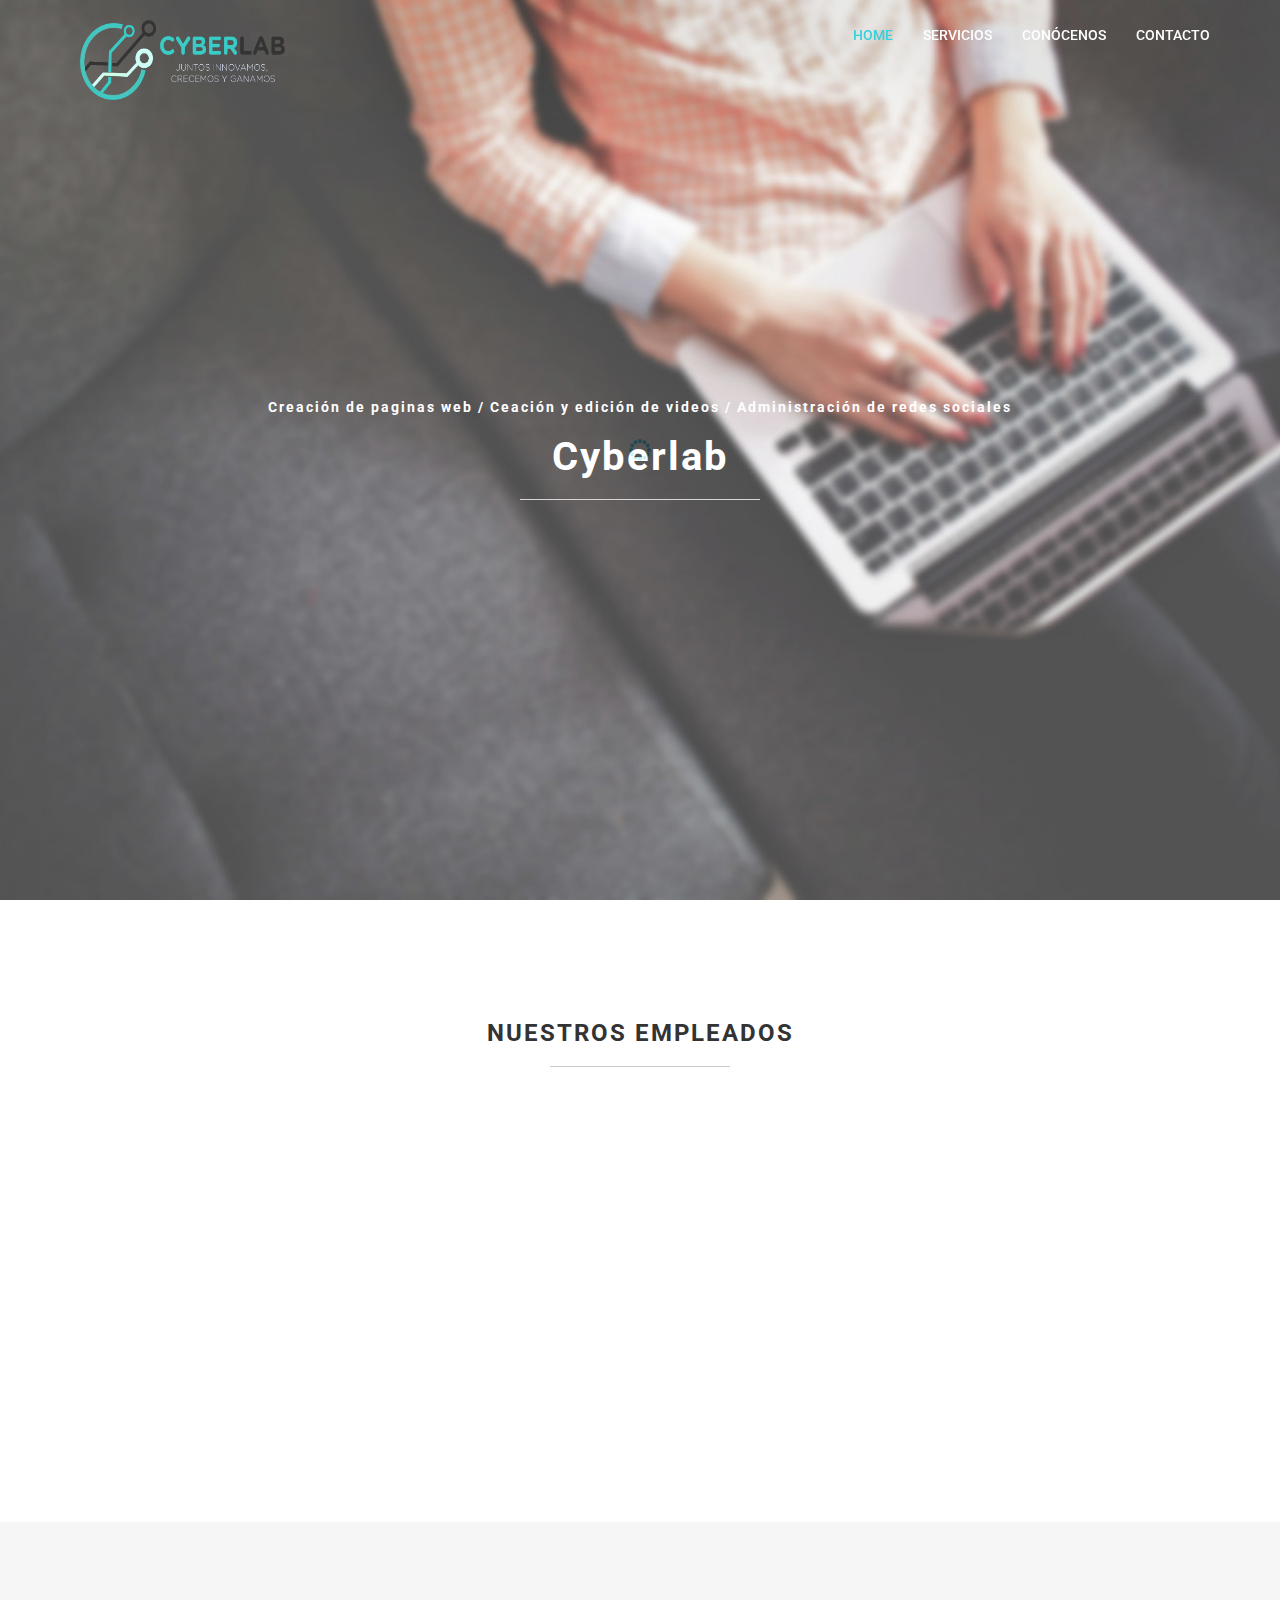
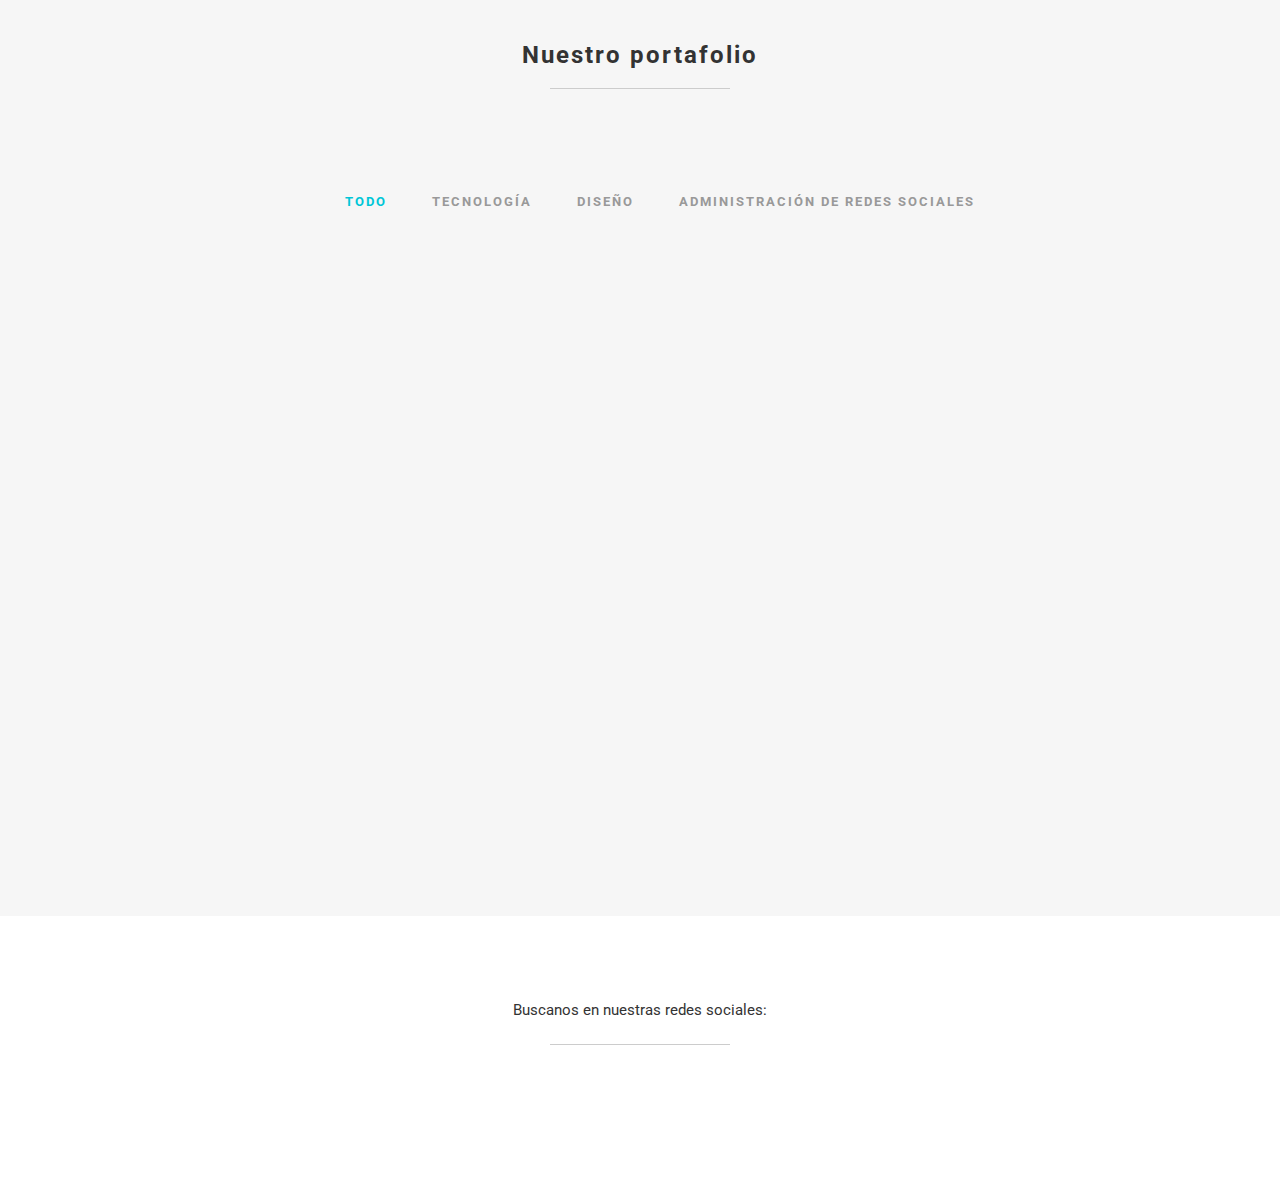
<file: index.html>
<!DOCTYPE html>
<html lang="es">
<head>
	<meta charset="utf-8">
	<title>Digital Team HTML5 Layout - Tooplate</title>
	<meta http-equiv="X-UA-Compatible" content="IE=Edge">
	<meta name="viewport" content="width=device-width, initial-scale=1">
	<meta name="keywords" content="">
	<meta name="description" content="">
<!--

Template 2075 Digital Team

http://www.tooplate.com/view/2075-digital-team

-->
	<link rel="stylesheet" href="css/bootstrap.min.css">
	<link rel="stylesheet" href="css/font-awesome.min.css">
	<link rel="stylesheet" href="css/animate.min.css">
	<link rel="stylesheet" href="css/et-line-font.css">
	<link rel="stylesheet" href="css/nivo-lightbox.css">
	<link rel="stylesheet" href="css/nivo_themes/default/default.css">
	<link rel="stylesheet" href="css/style.css">
	<link href='https://fonts.googleapis.com/css?family=Roboto:400,300,500' rel='stylesheet' type='text/css'>
</head>
<body data-spy="scroll" data-target=".navbar-collapse" data-offset="50">

<!-- preloader section -->
<div class="preloader">
	<div class="sk-spinner sk-spinner-circle">
       <div class="sk-circle1 sk-circle"></div>
       <div class="sk-circle2 sk-circle"></div>
       <div class="sk-circle3 sk-circle"></div>
       <div class="sk-circle4 sk-circle"></div>
       <div class="sk-circle5 sk-circle"></div>
       <div class="sk-circle6 sk-circle"></div>
       <div class="sk-circle7 sk-circle"></div>
       <div class="sk-circle8 sk-circle"></div>
       <div class="sk-circle9 sk-circle"></div>
       <div class="sk-circle10 sk-circle"></div>
       <div class="sk-circle11 sk-circle"></div>
       <div class="sk-circle12 sk-circle"></div>
    </div>
</div>

<!-- navigation section -->
<section class="navbar navbar-fixed-top custom-navbar" role="navigation">
	<div class="container">
		<div class="navbar-header">
			<button class="navbar-toggle" data-toggle="collapse" data-target=".navbar-collapse">
				<span class="icon icon-bar"></span>
				<span class="icon icon-bar"></span>
				<span class="icon icon-bar"></span>
			</button>
			<img src="./images/CYBERLAB (4).png" alt="logo" class="custom-navbar img">
		</div>
		<div class="collapse navbar-collapse">
			<ul class="nav navbar-nav navbar-right">
				<li><a href="#home" class="smoothScroll">HOME</a></li>
				<li><a href="./servicios.html" class="smoothScroll">SERVICIOS</a></li>
				<li><a href="./conocenos.html" class="smoothScroll">CONÓCENOS</a></li>
				<li><a href="./contacto.html" class="smoothScroll">CONTACTO</a></li>
			</ul>
		</div>
	</div>
</section>

<!-- home section -->
<section id="home">
	<div class="container">
		<div class="row">
			<div class="col-md-12 col-sm-12">
				<h3>Creación de paginas web / Ceación y edición de videos / Administración de redes sociales</h3>
				<h1>Cyberlab</h1>
				<hr>
			</div>
		</div>
	</div>		
</section>

<!-- team section -->
<section id="team">
	<div class="container">
		<div class="row">
			<div class="col-md-12 col-sm-12">
				<div class="section-title">
					<h1 class="heading bold">NUESTROS EMPLEADOS</h1>
					<hr>
				</div>
			</div>
			<div class="col-md-3 col-sm-6 wow fadeIn" data-wow-delay="0.9s">
				<div class="team-wrapper">
					<img src="images/22IBOY.png" class="img-responsive" alt="team img">
						<div class="team-des">
							<h4>Rossmery Iboy</h4>
							<h3>Directora de Desarrollo web</h3>
							<hr>
						</div>
				</div>
			</div>
			<div class="col-md-3 col-sm-6 wow fadeIn" data-wow-delay="1.3s">
				<div class="team-wrapper">
					<img src="images/44SOSA.png" class="img-responsive" alt="team img">
						<div class="team-des">
							<h4>Angie Sosa</h4>
							<h3>Especialista en marketing</h3>
							<hr>
						</div>
				</div>
			</div>
			<div class="col-md-3 col-sm-6 wow fadeIn" data-wow-delay="1.6s">
				<div class="team-wrapper">
					<img src="images/47VELASQUEZ.png" class="img-responsive" alt="team img">
						<div class="team-des">
							<h4>Jefri Velasquez</h4>
							<h3>CEO</h3>
							<hr>
						</div>
				</div>
			</div>
			<div class="col-md-3 col-sm-6 wow fadeIn" data-wow-delay="1.6s">
				<div class="team-wrapper">
					<img src="images/46VASQUEZ.png" class="img-responsive" alt="team img">
						<div class="team-des">
							<h4>Joshua Vásquez</h4>
							<h3>Presidente</h3>
							<hr>
						</div>
				</div>
			</div>
		</div>
	</div>
</section>

<!-- portfolio section -->
<div id="portfolio">
	<div class="container">
		<div class="row">
			<div class="col-md-12 col-sm-12">
				<div class="section-title">
					<h1 class="heading bold">Nuestro portafolio</h1>
					<hr>
				</div>
				<!-- ISO section -->
				<div class="iso-section">
					<ul class="filter-wrapper clearfix">
                   		 <li><a href="#" data-filter="*" class="selected opc-main-bg">Todo</a></li>
                   		 <li><a href="#" class="opc-main-bg" data-filter=".html">Tecnología</a></li>
                   		 <li><a href="#" class="opc-main-bg" data-filter=".photoshop">Diseño</a></li>
                    	 <li><a href="#" class="opc-main-bg" data-filter=".wordpress">Administración de Redes Sociales</a></li>
               		</ul>
               		<div class="iso-box-section wow fadeIn" data-wow-delay="0.9s">
               			<div class="iso-box-wrapper col4-iso-box">

               				 <div class="iso-box html wordpress mobile col-lg-4 col-md-4 col-sm-6">
               				 	<a href="images/portfolio-img1.jpg" data-lightbox-gallery="portfolio-gallery"><img src="images/portfolio-img1.jpg" alt="portfolio img"></a>
               				 </div>

               				 <div class="iso-box wordpress col-lg-4 col-md-4 col-sm-6">
               				 	<a href="images/portfolio-img2.jpg" data-lightbox-gallery="portfolio-gallery"><img src="images/portfolio-img2.jpg" alt="portfolio img"></a>
               				 </div>

               				 <div class="iso-box html mobile col-lg-4 col-md-4 col-sm-6">
               				 	<a href="images/portfolio-img3.jpg" data-lightbox-gallery="portfolio-gallery"><img src="images/portfolio-img3.jpg" alt="portfolio img"></a>
               				 </div>

               				 <div class="iso-box wordpress col-lg-4 col-md-4 col-sm-6">
               				 	<a href="images/portfolio-img4.jpg" data-lightbox-gallery="portfolio-gallery"><img src="images/portfolio-img4.jpg" alt="portfolio img"></a>
               				 </div>

               				 <div class="iso-box html photoshop col-lg-4 col-md-4 col-sm-6">
               				 	<a href="images/portfolio-img5.jpg" data-lightbox-gallery="portfolio-gallery"><img src="images/portfolio-img5.jpg" alt="portfolio img"></a>
               				 </div>

               				 <div class="iso-box photoshop col-lg-4 col-md-4 col-sm-6">
               				 	<a href="images/portfolio-img6.jpg" data-lightbox-gallery="portfolio-gallery"><img src="images/portfolio-img6.jpg" alt="portfolio img"></a>
               				 </div>

               			</div>
               		</div>

				</div>
			</div>
		</div>
	</div>
</div>		

<!-- footer section -->
<footer>
	<div class="container">
		<div class="row">
			<div class="col-md-12 col-sm-12">
				<p>Buscanos en nuestras redes sociales:</p>
				<hr>
				<ul class="social-icon">
					<li><a href="https://www.facebook.com/CyberLab-109055048191208/?ref=pages_you_manage" class="fa fa-facebook wow fadeIn" data-wow-delay="0.3s"></a></li>
					<li><a href="https://www.instagram.com/cyberlab_502/" class="fa fa-instagram wow fadeIn" data-wow-delay="0.9s"></a></li>
					<li><a href="https://www.youtube.com/channel/UCErxpYlQT_JPp9PlmnOaelw" class="fa fa-youtube wow fadeIn" data-wow-delay="0.9s"></a></li>
				</ul>
			</div>
		</div>
	</div>
</footer>


<script src="js/jquery.js"></script>
<script src="js/bootstrap.min.js"></script>
<script src="js/smoothscroll.js"></script>
<script src="js/isotope.js"></script>
<script src="js/imagesloaded.min.js"></script>
<script src="js/nivo-lightbox.min.js"></script>
<script src="js/jquery.backstretch.min.js"></script>
<script src="js/wow.min.js"></script>
<script src="js/custom.js"></script>

</body>
</html>
</file>
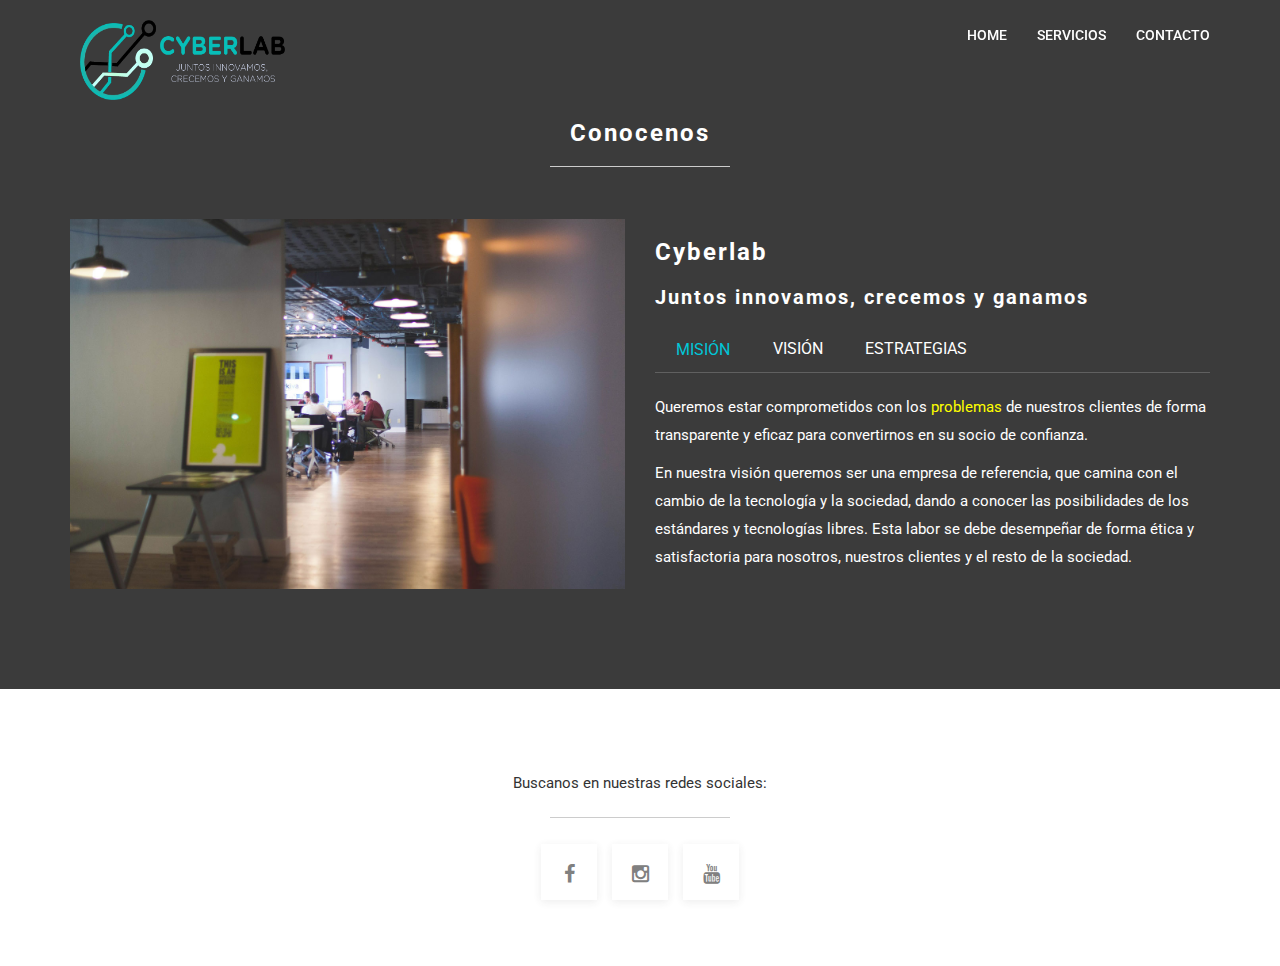
<file: conocenos.html>
<!DOCTYPE html>
<html lang="es">
<head>
    <meta charset="UTF-8">
    <meta http-equiv="X-UA-Compatible" content="IE=edge">
    <meta name="viewport" content="width=device-width, initial-scale=1.0">
    <title>Conocenos</title>
    <link rel="stylesheet" href="css/bootstrap.min.css">
	<link rel="stylesheet" href="css/font-awesome.min.css">
	<link rel="stylesheet" href="css/animate.min.css">
	<link rel="stylesheet" href="css/et-line-font.css">
	<link rel="stylesheet" href="css/nivo-lightbox.css">
	<link rel="stylesheet" href="css/nivo_themes/default/default.css">
	<link rel="stylesheet" href="css/style.css">
	<link href='https://fonts.googleapis.com/css?family=Roboto:400,300,500' rel='stylesheet' type='text/css'>
</head>
<body>
    <section class="navbar navbar-fixed-top custom-navbar" role="navigation">
        <div class="container">
            <div class="navbar-header">
                <button class="navbar-toggle" data-toggle="collapse" data-target=".navbar-collapse">
                    <span class="icon icon-bar"></span>
                    <span class="icon icon-bar"></span>
                    <span class="icon icon-bar"></span>
                </button>
                <img src="./images/CYBERLAB (4).png" alt="logo" class="custom-navbar img">
            </div>
            <div class="collapse navbar-collapse">
                <ul class="nav navbar-nav navbar-right">
                    <li><a href="./index.html" class="smoothScroll">HOME</a></li>
                    <li><a href="./servicios.html" class="smoothScroll">SERVICIOS</a></li>
                    <li><a href="./contacto.html" class="smoothScroll">CONTACTO</a></li>
                </ul>
            </div>
        </div>
    </section>

    <section id="about">
        <div class="container">
            <div class="row">
                <div class="col-md-12 col-sm-12 text-center">
                    <div class="section-title">
                        <h1 class="heading bold">Conocenos</h1>
                        <hr>
                    </div>
                </div>
                <div class="col-md-6 col-sm-12">
                    <img src="images/about-img.jpg" class="img-responsive" alt="about img">
                </div>
                <div class="col-md-6 col-sm-12">
                    <h3 class="bold">Cyberlab</h3>
                    <h1 class="heading bold">Juntos innovamos, crecemos y ganamos</h1>
                    <!-- Nav tabs -->
                    <ul class="nav nav-tabs" role="tablist">
                        <li class="active"><a href="#design" aria-controls="design" role="tab" data-toggle="tab">MISIÓN</a></li>
                        <li><a href="#mobile" aria-controls="mobile" role="tab" data-toggle="tab">VISIÓN</a></li>
                        <li><a href="#social" aria-controls="social" role="tab" data-toggle="tab">ESTRATEGIAS</a></li>
                    </ul>
                    <!-- tab panes -->
                    <div class="tab-content">
                        <div role="tabpanel" class="tab-pane active" id="design">
                            <p>Queremos estar comprometidos con los <a href="#">problemas</a> de nuestros clientes de forma transparente y eficaz para convertirnos en su socio de confianza.</p>
                            <p> En nuestra visión queremos ser una empresa de referencia, que camina con el cambio de la tecnología y la sociedad, dando a conocer las posibilidades de los estándares y tecnologías libres. Esta labor se debe desempeñar de forma ética y satisfactoria para nosotros, nuestros clientes y el resto de la sociedad.</p>
                        </div>
                        <div role="tabpanel" class="tab-pane" id="mobile">
                            <p> Proporcionar las tecnologías más innovadoras a medida de las necesidades empresariales, con el objetivo de incrementar su competitividad y productividad.</p>
                            <p><a href="#"> Para ello implementamos soluciones prácticas</a>  adaptadas a sus necesidades y desarrollamos nuevas soluciones creativas. Nuestra base parte del aprovechamiento de las nuevas redes.</p>
                        </div>
                        <div role="tabpanel" class="tab-pane" id="social">
                            <p>Desarrollo e Innovación de productos y servicios.
                                Desarollo de canales de venta online.
                                 <a href="#">Ganar ventaja competitiva.</a> Generar una reducción de costes en los procesos.
                                 Sistema de pago de forma automatizada.
                                 Unificación de sistemas y procesos mediante la digitalización.</p>
                        </div>
    
                    </div>
                </div>
            </div>
        </div>
    </section>

    <footer>
        <div class="container">
            <div class="row">
                <div class="col-md-12 col-sm-12">
                    <p>Buscanos en nuestras redes sociales:</p>
                    <hr>
                    <ul class="social-icon">
                        <li><a href="https://www.facebook.com/CyberLab-109055048191208/?ref=pages_you_manage" class="fa fa-facebook wow fadeIn" data-wow-delay="0.3s"></a></li>
                        <li><a href="https://www.instagram.com/cyberlab_502/" class="fa fa-instagram wow fadeIn" data-wow-delay="0.9s"></a></li>
                        <li><a href="https://www.youtube.com/channel/UCErxpYlQT_JPp9PlmnOaelw" class="fa fa-youtube wow fadeIn" data-wow-delay="0.9s"></a></li>
                    </ul>
                </div>
            </div>
        </div>
    </footer>

    <script src="js/jquery.js"></script>
<script src="js/bootstrap.min.js"></script>
<script src="js/smoothscroll.js"></script>
<script src="js/isotope.js"></script>
<script src="js/imagesloaded.min.js"></script>
<script src="js/nivo-lightbox.min.js"></script>
<script src="js/jquery.backstretch.min.js"></script>
<script src="js/wow.min.js"></script>
<script src="js/custom.js"></script>
</body>
</html>
</file>
<file: css/et-line-font.css>
@font-face {
	font-family: 'et-line';
	src:url('../fonts/et-line.eot');
	src:url('../fonts/et-line.eot?#iefix') format('embedded-opentype'),
		url('../fonts/et-line.woff') format('woff'),
		url('../fonts/et-line.ttf') format('truetype'),
		url('../fonts/et-line.svg#et-line') format('svg');
	font-weight: normal;
	font-style: normal;
}

/* Use the following CSS code if you want to use data attributes for inserting your icons */
[data-icon]:before {
	font-family: 'et-line';
	content: attr(data-icon);
	speak: none;
	font-size: 40px;
	font-weight: normal;
	font-variant: normal;
	text-transform: none;
	line-height: 1;
	-webkit-font-smoothing: antialiased;
	-moz-osx-font-smoothing: grayscale;
	display:inline-block;
}

/* Use the following CSS code if you want to have a class per icon */
/*
Instead of a list of all class selectors,
you can use the generic selector below, but it's slower:
[class*="icon-"] {
*/
.icon-mobile, .icon-laptop, .icon-desktop, .icon-tablet, .icon-phone, .icon-document, .icon-documents, .icon-search, .icon-clipboard, .icon-newspaper, .icon-notebook, .icon-book-open, .icon-browser, .icon-calendar, .icon-presentation, .icon-picture, .icon-pictures, .icon-video, .icon-camera, .icon-printer, .icon-toolbox, .icon-briefcase, .icon-wallet, .icon-gift, .icon-bargraph, .icon-grid, .icon-expand, .icon-focus, .icon-edit, .icon-adjustments, .icon-ribbon, .icon-hourglass, .icon-lock, .icon-megaphone, .icon-shield, .icon-trophy, .icon-flag, .icon-map, .icon-puzzle, .icon-basket, .icon-envelope, .icon-streetsign, .icon-telescope, .icon-gears, .icon-key, .icon-paperclip, .icon-attachment, .icon-pricetags, .icon-lightbulb, .icon-layers, .icon-pencil, .icon-tools, .icon-tools-2, .icon-scissors, .icon-paintbrush, .icon-magnifying-glass, .icon-circle-compass, .icon-linegraph, .icon-mic, .icon-strategy, .icon-beaker, .icon-caution, .icon-recycle, .icon-anchor, .icon-profile-male, .icon-profile-female, .icon-bike, .icon-wine, .icon-hotairballoon, .icon-globe, .icon-genius, .icon-map-pin, .icon-dial, .icon-chat, .icon-heart, .icon-cloud, .icon-upload, .icon-download, .icon-target, .icon-hazardous, .icon-piechart, .icon-speedometer, .icon-global, .icon-compass, .icon-lifesaver, .icon-clock, .icon-aperture, .icon-quote, .icon-scope, .icon-alarmclock, .icon-refresh, .icon-happy, .icon-sad, .icon-facebook, .icon-twitter, .icon-googleplus, .icon-rss, .icon-tumblr, .icon-linkedin, .icon-dribbble {
	font-family: 'et-line';
	speak: none;
	font-style: normal;
	font-weight: normal;
	font-variant: normal;
	text-transform: none;
	line-height: 1;
	-webkit-font-smoothing: antialiased;
	-moz-osx-font-smoothing: grayscale;
	display:inline-block;
}
.icon-mobile:before {
	content: "\e000";
}
.icon-laptop:before {
	content: "\e001";
}
.icon-desktop:before {
	content: "\e002";
}
.icon-tablet:before {
	content: "\e003";
}
.icon-phone:before {
	content: "\e004";
}
.icon-document:before {
	content: "\e005";
}
.icon-documents:before {
	content: "\e006";
}
.icon-search:before {
	content: "\e007";
}
.icon-clipboard:before {
	content: "\e008";
}
.icon-newspaper:before {
	content: "\e009";
}
.icon-notebook:before {
	content: "\e00a";
}
.icon-book-open:before {
	content: "\e00b";
}
.icon-browser:before {
	content: "\e00c";
}
.icon-calendar:before {
	content: "\e00d";
}
.icon-presentation:before {
	content: "\e00e";
}
.icon-picture:before {
	content: "\e00f";
}
.icon-pictures:before {
	content: "\e010";
}
.icon-video:before {
	content: "\e011";
}
.icon-camera:before {
	content: "\e012";
}
.icon-printer:before {
	content: "\e013";
}
.icon-toolbox:before {
	content: "\e014";
}
.icon-briefcase:before {
	content: "\e015";
}
.icon-wallet:before {
	content: "\e016";
}
.icon-gift:before {
	content: "\e017";
}
.icon-bargraph:before {
	content: "\e018";
}
.icon-grid:before {
	content: "\e019";
}
.icon-expand:before {
	content: "\e01a";
}
.icon-focus:before {
	content: "\e01b";
}
.icon-edit:before {
	content: "\e01c";
}
.icon-adjustments:before {
	content: "\e01d";
}
.icon-ribbon:before {
	content: "\e01e";
}
.icon-hourglass:before {
	content: "\e01f";
}
.icon-lock:before {
	content: "\e020";
}
.icon-megaphone:before {
	content: "\e021";
}
.icon-shield:before {
	content: "\e022";
}
.icon-trophy:before {
	content: "\e023";
}
.icon-flag:before {
	content: "\e024";
}
.icon-map:before {
	content: "\e025";
}
.icon-puzzle:before {
	content: "\e026";
}
.icon-basket:before {
	content: "\e027";
}
.icon-envelope:before {
	content: "\e028";
}
.icon-streetsign:before {
	content: "\e029";
}
.icon-telescope:before {
	content: "\e02a";
}
.icon-gears:before {
	content: "\e02b";
}
.icon-key:before {
	content: "\e02c";
}
.icon-paperclip:before {
	content: "\e02d";
}
.icon-attachment:before {
	content: "\e02e";
}
.icon-pricetags:before {
	content: "\e02f";
}
.icon-lightbulb:before {
	content: "\e030";
}
.icon-layers:before {
	content: "\e031";
}
.icon-pencil:before {
	content: "\e032";
}
.icon-tools:before {
	content: "\e033";
}
.icon-tools-2:before {
	content: "\e034";
}
.icon-scissors:before {
	content: "\e035";
}
.icon-paintbrush:before {
	content: "\e036";
}
.icon-magnifying-glass:before {
	content: "\e037";
}
.icon-circle-compass:before {
	content: "\e038";
}
.icon-linegraph:before {
	content: "\e039";
}
.icon-mic:before {
	content: "\e03a";
}
.icon-strategy:before {
	content: "\e03b";
}
.icon-beaker:before {
	content: "\e03c";
}
.icon-caution:before {
	content: "\e03d";
}
.icon-recycle:before {
	content: "\e03e";
}
.icon-anchor:before {
	content: "\e03f";
}
.icon-profile-male:before {
	content: "\e040";
}
.icon-profile-female:before {
	content: "\e041";
}
.icon-bike:before {
	content: "\e042";
}
.icon-wine:before {
	content: "\e043";
}
.icon-hotairballoon:before {
	content: "\e044";
}
.icon-globe:before {
	content: "\e045";
}
.icon-genius:before {
	content: "\e046";
}
.icon-map-pin:before {
	content: "\e047";
}
.icon-dial:before {
	content: "\e048";
}
.icon-chat:before {
	content: "\e049";
}
.icon-heart:before {
	content: "\e04a";
}
.icon-cloud:before {
	content: "\e04b";
}
.icon-upload:before {
	content: "\e04c";
}
.icon-download:before {
	content: "\e04d";
}
.icon-target:before {
	content: "\e04e";
}
.icon-hazardous:before {
	content: "\e04f";
}
.icon-piechart:before {
	content: "\e050";
}
.icon-speedometer:before {
	content: "\e051";
}
.icon-global:before {
	content: "\e052";
}
.icon-compass:before {
	content: "\e053";
}
.icon-lifesaver:before {
	content: "\e054";
}
.icon-clock:before {
	content: "\e055";
}
.icon-aperture:before {
	content: "\e056";
}
.icon-quote:before {
	content: "\e057";
}
.icon-scope:before {
	content: "\e058";
}
.icon-alarmclock:before {
	content: "\e059";
}
.icon-refresh:before {
	content: "\e05a";
}
.icon-happy:before {
	content: "\e05b";
}
.icon-sad:before {
	content: "\e05c";
}
.icon-facebook:before {
	content: "\e05d";
}
.icon-twitter:before {
	content: "\e05e";
}
.icon-googleplus:before {
	content: "\e05f";
}
.icon-rss:before {
	content: "\e060";
}
.icon-tumblr:before {
	content: "\e061";
}
.icon-linkedin:before {
	content: "\e062";
}
.icon-dribbble:before {
	content: "\e063";
}
</file>
<file: css/style.css>
/*

Template 2075 Digital Team

http://www.tooplate.com/view/2075-digital-team

*/

body {
    background: #ffffff;
    font-family: 'Roboto', sans-serif;
    font-weight: 400;
    position: relative;
  }


html, body {
     width: 100%;
     overflow-x: hidden;
  }

h1, h2, h3, h4 {
  font-weight: bold;
  letter-spacing: 2px;
}

.heading {
  font-size: 20px;
}
.subheading {
  font-size: 14px;
  font-weight: bold;
  padding-bottom: 60px;
}
.bold {
  font-weight: bold;
}

p {
  line-height: 28px;
  font-size: 15px;
}

a {
  outline: none !important;
}

hr {
  width: 180px;
  border-color: #CCC;
}

.section-title strong {
	color: #00C6D7;
  	font-size: 56px;
}

.section-title h1 {
	font-size: 24px;
}

.section-title {
  padding-bottom: 32px;
}

.medium-icon {
  font-size: 32px !important;
}

#work,#about, #team, 
#portfolio, #contact {
   padding-top: 100px;
  padding-bottom: 100px;
}


/* ==========================================================================
preloader section
========================================================================== */
.preloader {
    position: fixed;
    top: 0;
    left: 0;
    width: 100%;
    height: 100%;
    z-index: 99999;
    display: -webkit-flex;
    display: -ms-flexbox;
    display: flex;
    -webkit-flex-flow: row nowrap;
        -ms-flex-flow: row nowrap;
            flex-flow: row nowrap;
    -webkit-justify-content: center;
        -ms-flex-pack: center;
            justify-content: center;
    -webkit-align-items: center;
        -ms-flex-align: center;
            align-items: center;
    background: none repeat scroll 0 0 #fff;
}
.sk-spinner-circle.sk-spinner {
  width: 22px;
  height: 22px;
  position: relative; }
.sk-spinner-circle .sk-circle {
  width: 100%;
  height: 100%;
  position: absolute;
  left: 0;
  top: 0; }
.sk-spinner-circle .sk-circle:before {
  content: '';
  display: block;
  margin: 0 auto;
  width: 20%;
  height: 20%;
  background-color: #00c6d7;
  border-radius: 100%;
  -webkit-animation: sk-circleBounceDelay 1.2s infinite ease-in-out;
          animation: sk-circleBounceDelay 1.2s infinite ease-in-out;
  /* Prevent first frame from flickering when animation starts */
  -webkit-animation-fill-mode: both;
          animation-fill-mode: both; }
.sk-spinner-circle .sk-circle2 {
  -webkit-transform: rotate(30deg);
          transform: rotate(30deg); }
.sk-spinner-circle .sk-circle3 {
  -webkit-transform: rotate(60deg);
          transform: rotate(60deg); }
.sk-spinner-circle .sk-circle4 {
  -webkit-transform: rotate(90deg);
          transform: rotate(90deg); }
.sk-spinner-circle .sk-circle5 {
  -webkit-transform: rotate(120deg);
          transform: rotate(120deg); }
.sk-spinner-circle .sk-circle6 {
  -webkit-transform: rotate(150deg);
          transform: rotate(150deg); }
.sk-spinner-circle .sk-circle7 {
  -webkit-transform: rotate(180deg);
          transform: rotate(180deg); }
.sk-spinner-circle .sk-circle8 {
  -webkit-transform: rotate(210deg);
          transform: rotate(210deg); }
.sk-spinner-circle .sk-circle9 {
  -webkit-transform: rotate(240deg);
          transform: rotate(240deg); }
.sk-spinner-circle .sk-circle10 {
  -webkit-transform: rotate(270deg);
          transform: rotate(270deg); }
.sk-spinner-circle .sk-circle11 {
  -webkit-transform: rotate(300deg);
          transform: rotate(300deg); }
.sk-spinner-circle .sk-circle12 {
  -webkit-transform: rotate(330deg);
          transform: rotate(330deg); }
.sk-spinner-circle .sk-circle2:before {
  -webkit-animation-delay: -1.1s;
          animation-delay: -1.1s; }
.sk-spinner-circle .sk-circle3:before {
  -webkit-animation-delay: -1s;
          animation-delay: -1s; }
.sk-spinner-circle .sk-circle4:before {
  -webkit-animation-delay: -0.9s;
          animation-delay: -0.9s; }
.sk-spinner-circle .sk-circle5:before {
  -webkit-animation-delay: -0.8s;
          animation-delay: -0.8s; }
.sk-spinner-circle .sk-circle6:before {
  -webkit-animation-delay: -0.7s;
          animation-delay: -0.7s; }
.sk-spinner-circle .sk-circle7:before {
  -webkit-animation-delay: -0.6s;
          animation-delay: -0.6s; }
.sk-spinner-circle .sk-circle8:before {
  -webkit-animation-delay: -0.5s;
          animation-delay: -0.5s; }
.sk-spinner-circle .sk-circle9:before {
  -webkit-animation-delay: -0.4s;
          animation-delay: -0.4s; }
.sk-spinner-circle .sk-circle10:before {
  -webkit-animation-delay: -0.3s;
          animation-delay: -0.3s; }
.sk-spinner-circle .sk-circle11:before {
  -webkit-animation-delay: -0.2s;
          animation-delay: -0.2s; }
.sk-spinner-circle .sk-circle12:before {
  -webkit-animation-delay: -0.1s;
          animation-delay: -0.1s; }

@-webkit-keyframes sk-circleBounceDelay {
  0%, 80%, 100% {
    -webkit-transform: scale(0);
            transform: scale(0); }

  40% {
    -webkit-transform: scale(1);
            transform: scale(1); } }

@keyframes sk-circleBounceDelay {
  0%, 80%, 100% {
    -webkit-transform: scale(0);
            transform: scale(0); }

  40% {
    -webkit-transform: scale(1);
            transform: scale(1); } }


/* ==========================================================================
navigation section
========================================================================== */
.custom-navbar {
    background: #4B4B4B;
    margin-bottom: 0;
}

.custom-navbar img {
  height: 100px;
  width: 225px;
}
.custom-navbar .navbar-brand  {
  color: #00c6d7;
  font-weight: 600;
  font-size: 24px;
}
.custom-navbar .navbar-brand .navbar-toggle {
    background: #00c6d7;
    padding: 4px 6px;
    font-size: 16px;
    color: #fff;
    }
.custom-navbar .nav li a {
    color: #ffffff;
    font-size: 14px;
    font-weight: 500;
    }
.custom-navbar .nav li a:hover {
  	background: transparent;
   color: #eeeeee;
}
.custom-navbar .nav > li > a:focus {
  background-color: transparent;
  color: #ffffff;
  outline: none;
}
.custom-navbar .nav li.active > a {
      color: #00c6d7;
    }
.custom-navbar .navbar-toggle {
        border: none;
        padding-top: 10px;
    }
.custom-navbar .navbar-toggle .icon-bar {
        background: #00c6d7;
        border-color: transparent;
    }
@media(min-width:768px){
    .custom-navbar {
            background: #4B4B4B;
            padding: 10px;
            border-bottom: 0;
            background: 0 0;
         }
    .custom-navbar.top-nav-collapse {
            padding: 8px;
            background: #4B4B4B;
        }
}


/* ==========================================================================
home section
========================================================================== */
#home {
  background-size: cover;
  background-position: center;
  color: #ffffff;
  display: -webkit-flex;
  display: -ms-flexbox;
  display: flex;
  -webkit-align-items: center;
  -ms-flex-align: center;
      align-items: center;
  height: 100vh;
  text-align: center;
}
#home h1 {
  font-size: 40px;
}
#home h3 {
  font-size: 14px;
}
#home hr {
  width: 240px;
}
#home .btn {
  background: transparent;
  border: 4px solid #ffffff;
  border-radius: 0;
  color: #ffffff;
  font-size: 15px;
  font-weight: bold;
  letter-spacing: 2px;
  padding: 12px 42px;
  margin-top: 40px;
  margin-right: 16px;
  transition: all 0.4s ease-in-out;
}
#home .btn:hover {
  background: #00c6d7;
  border-color: transparent;
}
#home .btn-danger {
  background: #00c6d7;
  border-color: transparent;
}
#home .btn-danger:hover {
	border: 4px solid #ffffff;
  	border-radius: 0;
	background: transparent;
  	color: #ffffff;
}

/* ==========================================================================
work section
========================================================================== */
#work {
    text-align: center;
    background-color: #3B3B3B;
}
#work .col-md-4 {
  padding: 28px;
  position: relative;
  transition: all 0.4s ease-in-out;
  color: #03989e;
}
#work .col-md-4:hover {
  background-color: #ffffff;
  box-shadow: 0px 2px 8px 0px rgba(50, 50, 50, 0.20);
}
#work h3 {
  font-size: 18px;
  color: #68d8d6;
}

#work .mejora {
  color: #03989e;
}

#work h1 {
  font-size: 40px;
  color: white;
}

/* ==========================================================================
about section
========================================================================== */
#about {
  background: #3B3B3B;
  color: #ffffff;
}
.nav-tabs {
  margin-top: 20px;
  border-bottom: 1px solid #606060;
}
.nav-tabs > li {
  float: left;
  margin-bottom: -1px;
}
.nav-tabs > li > a {
	display: block;
  	color: #ffffff;
  	font-size: 16px;
  	padding: 10px 20px;
  	border: 0;
  	border-radius: 0;
}
.nav-tabs > li > a:hover {
  background-color: transparent;
}
.nav-tabs > li.active > a,
.nav-tabs > li.active > a:hover,
.nav-tabs > li.active > a:focus {
  color: #00c6d7;
  cursor: default;
  background-color: transparent;
  border: 1px solid transparent;
  border-bottom-color: transparent;
}
.tab-content {
  padding-top: 20px;
}

.tab-content a {
	color: #0CC;
}

.tab-content a:hover, .tab-content a:link {
	color: #FF0;
	text-decoration: none;
}

/* ==========================================================================
team section
========================================================================== */
#team {
  text-align: center;
}
#team h3 {
  color: #00c6d7;
  font-size: 14px;
  font-weight: bold;
}
#team .col-md-3 {
  padding-top: 20px;
  padding-bottom: 20px;
}
#team .team-wrapper {
  overflow: hidden;
  position: relative;
}
#team .team-des {
  background-color: rgba(00,00,00,0.6);
  position: absolute;
  color: #ffffff;
  opacity: 0;
  max-width: 500px;
  width: 100%;
  height: 100%;
  text-align: center;
  vertical-align: middle;
  top: 0;
  left: 0;
  right: 0;
  bottom: 0;
  transition: all 0.4s ease-in-out;
  margin: 0 auto;
  display: -webkit-flex;
  display: -ms-flexbox;
  display: flex;
  -webkit-justify-content: center;
      -ms-flex-pack: center;
          justify-content: center;
  -webkit-align-items: center;
      -ms-flex-align: center;
          align-items: center;
  -webkit-flex-direction: column;
      -ms-flex-direction: column;
          flex-direction: column;
}
#team .team-des:hover {
 opacity: 1;
}
#team img {
  margin: 0 auto;
}

#team .social-icon li a {
  color: #fff;
}

#team .social-icon li a:hover {
  color: #00c6d7;
}

/* ==========================================================================
portfolio section
========================================================================== */
#portfolio {
  background-color: #f6f6f6;
  text-align: center;
  }
#portfolio .container {
  width: 100%;
  padding: 0;
  margin: 0;
}
#portfolio img {
  width: 100%;
  transition: all 0.4s ease-in-out;
}
#portfolio img:hover {
  opacity: 0.5;
}
/* FILTER CSS */
.filter-wrapper {
    width: 100%;
    margin: 40px 0 24px 0;
    overflow: hidden;
    text-align: center;
}
.filter-wrapper li {
    display: inline-block;
    margin: 4px;
}
.filter-wrapper li a {
    color: #999999;
    font-size: 13px;
    font-weight: bold;
    letter-spacing: 2px;
    text-transform: uppercase;
    padding: 8px 17px;
    display: block;
    text-decoration: none;
    transition: all 0.4s ease-in-out;
}
.filter-wrapper li .selected,
.filter-wrapper li a:focus,
.filter-wrapper li a:hover {
    color: #00c6d7;
    outline: none;
  }

/* ISOTOPE BOX CSS */
.iso-box-section {
    width: 100%;
}
.iso-box-wrapper {
    width: 100%;
    padding: 0;
    clear: both;
    position: relative;
}
.iso-box {
    position: relative;
    min-height: 50px;
    float: left;
    overflow: hidden;
    margin-bottom: 20px;
}
.iso-box > a {
    display: block;
    width: 100%;
    height: 100%;
    overflow: hidden;
}
.iso-box > a {
    display: block;
    width: 100%;
    height: 100%;
    overflow: hidden;
}
.fluid-img {
  width: 100%;
  display: block;
}


/* ==========================================================================
contact section
========================================================================== */
#contact {
  background: #3B3B3B url('../images/contact-bg.jpg') no-repeat center center;
  background-size: cover;
  color: #ffffff;
}
#contact h2 {
  padding-bottom: 20px;
}
#contact h3 {
  font-size: 16px;
  font-weight: bold;
  letter-spacing: 1px;
  color: #ffffff;
}
#contact .medium-icon {
  padding-top: 10px;
  padding-right: 10px;
  color: #ffffff;
}
#contact .contact-info div {
  padding-top: 14px;
  padding-bottom: 14px;
}
#contact form {
  padding-top: 60px;
}
#contact .form-control {
  border: 2px solid #ffffff;
  border-radius: 0;
  box-shadow: none;
  margin-top: 10px;
  margin-bottom: 10px;
  transition: all 0.4s ease-in-out;
}
#contact input {
  height: 40px;
}
#contact input[type="submit"] {
  background: #00c6d7;
  border: 3px solid #00c6d7;
  letter-spacing: 1px;
  margin-top: 18px;
  height: 50px;
  color: #ffffff;
}
#contact input[type="submit"]:hover {
  color: #000000;
}


/* ==========================================================================
footer section
========================================================================== */
footer {
  text-align: center;
  padding-top: 60px;
  padding-bottom: 60px;
}
footer p {
  padding-top: 20px;
}
.social-icon {
  padding: 0;
  margin: 0;
}
.social-icon li {
  list-style: none;
  display: inline-block;
  padding: 6px;
}
.social-icon li a {
  box-shadow: 0px 2px 8px 0px rgba(50, 50, 50, 0.09);
  color: #808080;
  font-size: 20px;
  width: 56px;
  height: 56px;
  line-height: 60px;
  text-align: center;
  text-decoration: none;
  transition: all 0.4s ease-in-out;
}
.social-icon li a:hover {
  color: #00c6d7;
}

@media screen and (min-width: 992px) {
  @-moz-document url-prefix() {
    #portfolio .col-lg-4,
    #portfolio .col-md-4 {
      width: 33.333%;
    }
  }    
}

/* ==========================================================================
media quires for mobile
========================================================================== */
@media (max-width: 440px) {
  #home {
    padding-top: 320px;
    padding-bottom: 320px;
  }
  #home h1 {
    font-size: 22px;
  }
  #home h3 {
    font-size: 12px;
  }
}
</file>
<file: css/nivo_themes/default/default.css>
/*
 * Nivo Lightbox Default Theme v1.0
 * http://dev7studios.com/nivo-lightbox
 *
 * Copyright 2013, Dev7studios
 * Free to use and abuse under the MIT license.
 * http://www.opensource.org/licenses/mit-license.php
 */
 
.nivo-lightbox-theme-default.nivo-lightbox-overlay { 
	background: #666;
	background: rgba(0,0,0,0.6); 
}
.nivo-lightbox-theme-default .nivo-lightbox-content.nivo-lightbox-loading { background: url(loading.gif) no-repeat 50% 50%; }

.nivo-lightbox-theme-default .nivo-lightbox-nav {
	top: 10%;
	width: 8%;
	height: 80%;
	text-indent: -9999px;
	background-repeat: no-repeat;
	background-position: 50% 50%;
	opacity: 0.5;
}
.nivo-lightbox-theme-default .nivo-lightbox-nav:hover { 
	opacity: 1; 
	background-color: rgba(0,0,0,0.5);
}
.nivo-lightbox-theme-default .nivo-lightbox-prev { 
	background-image: url(prev.png); 
	border-radius: 0 3px 3px 0;
}
.nivo-lightbox-theme-default .nivo-lightbox-next { 
	background-image: url(next.png); 
	border-radius: 3px 0 0 3px;
}

.nivo-lightbox-theme-default .nivo-lightbox-close {
	display: block;
	background: url(close.png) no-repeat;
	width: 48px;
	height: 48px;
	text-indent: -9999px;
	padding: 5px;
	opacity: 0.5;
}
.nivo-lightbox-theme-default .nivo-lightbox-close:hover { opacity: 1; }

.nivo-lightbox-theme-default .nivo-lightbox-title-wrap { bottom: -7%; }
.nivo-lightbox-theme-default .nivo-lightbox-title {
	font: 14px/20px 'Helvetica Neue', Helvetica, Arial, sans-serif;
	font-style: normal;
	font-weight: normal;
	background: #000;
	color: #fff;
	padding: 7px 15px;
	border-radius: 30px;
}

.nivo-lightbox-theme-default .nivo-lightbox-image img {
	background: #fff;
	-webkit-box-shadow: 0px 1px 1px rgba(0,0,0,0.4);
	        box-shadow: 0px 1px 1px rgba(0,0,0,0.4);
}
.nivo-lightbox-theme-default .nivo-lightbox-ajax,
.nivo-lightbox-theme-default .nivo-lightbox-inline {
	background: #fff;
	padding: 40px;
	-webkit-box-shadow: 0px 1px 1px rgba(0,0,0,0.4);
	        box-shadow: 0px 1px 1px rgba(0,0,0,0.4);
}

@media (-webkit-min-device-pixel-ratio: 1.3),
       (-o-min-device-pixel-ratio: 2.6/2),
       (min--moz-device-pixel-ratio: 1.3),
       (min-device-pixel-ratio: 1.3),
       (min-resolution: 1.3dppx) {

	.nivo-lightbox-theme-default .nivo-lightbox-content.nivo-lightbox-loading { 
		background-image: url(loading@2x.gif); 
		-webkit-background-size: 32px 32px; 
		        background-size: 32px 32px;
	}
	.nivo-lightbox-theme-default .nivo-lightbox-prev { 
		background-image: url(prev@2x.png); 
		-webkit-background-size: 48px 48px; 
		        background-size: 48px 48px;
	}
	.nivo-lightbox-theme-default .nivo-lightbox-next { 
		background-image: url(next@2x.png); 
		-webkit-background-size: 48px 48px; 
		        background-size: 48px 48px;
	}
	.nivo-lightbox-theme-default .nivo-lightbox-close { 
		background-image: url(close@2x.png); 
		-webkit-background-size: 16px 16px; 
		        background-size: 16px 16px;
	}
	
}
</file>
